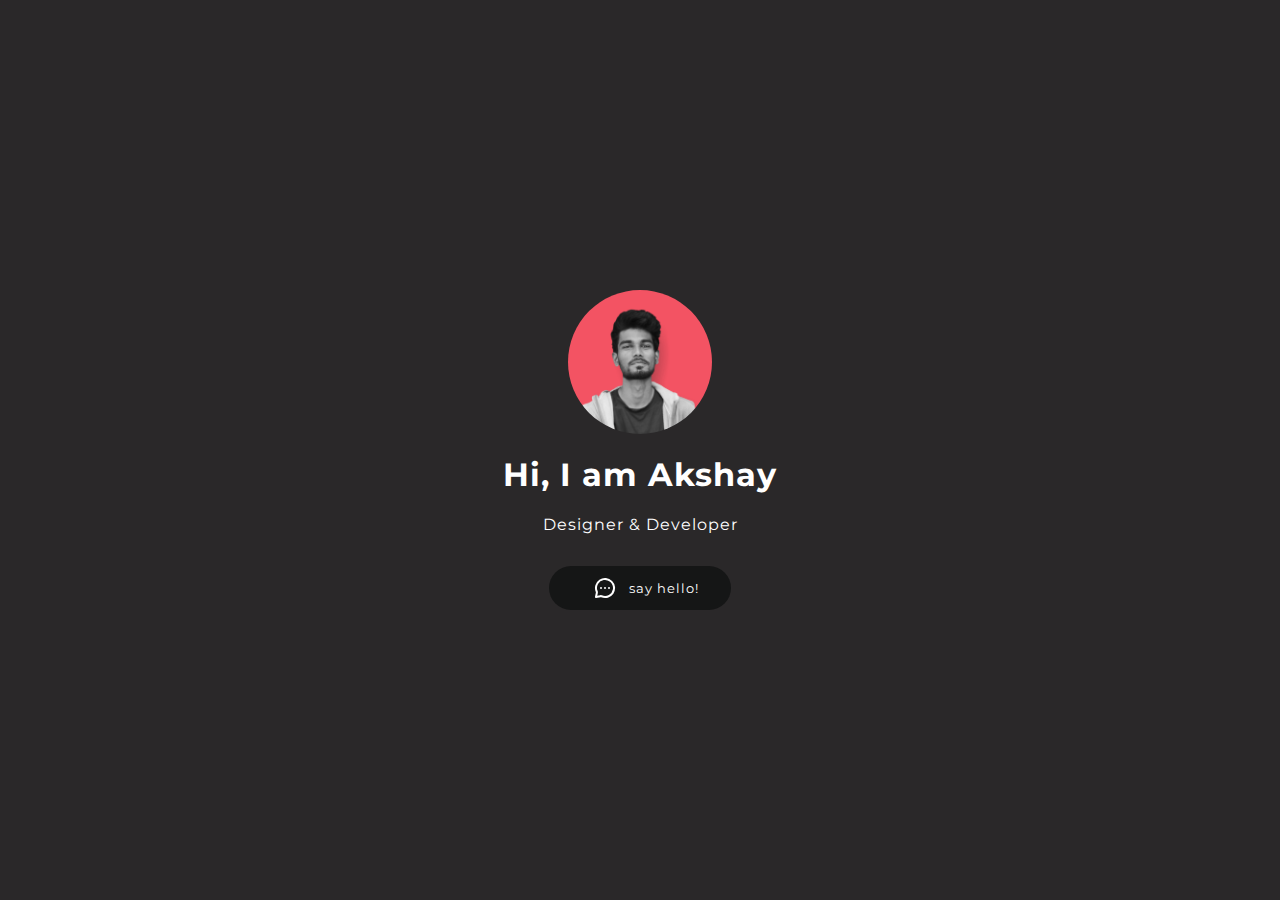
<file: index.html>
<!DOCTYPE html>
<html lang="en">

<head>
    <meta charset="UTF-8">
    <meta name="viewport" content="width=device-width, initial-scale=1.0">
    <meta http-equiv="X-UA-Compatible" content="ie=edge">
    <title>9paradox - Akshay Gaonkar - Designer & Developer</title>
    <link rel="apple-touch-icon" sizes="180x180" href="/favicon/apple-touch-icon.png">
    <link rel="icon" type="image/png" sizes="32x32" href="/favicon/favicon-32x32.png">
    <link rel="icon" type="image/png" sizes="16x16" href="/favicon/favicon-16x16.png">
    <link rel="manifest" href="/favicon/site.webmanifest">
    <meta name="description" itemprop="description"
        content="Hi, I am Akshay Gaonkar - Designer & Developer. I build Websites, Games, Mobile Apps and Software Applications. Also do UI/UX and Graphics Designer. From Goa, India." />
    <meta name="keywords"
        content="9paradox, akshay, Akshay Gaonkar, Designer and Developer, developer in goa, developer, designer, game developer, graphics designer, web developer, goa india" />
    <meta property="og:type" content="website" />
    <meta property="og:title" content="Akshay Gaonkar (9paradox) - Designer & Developer" />
    <meta property="og:description"
        content="Hi, I am Akshay Gaonkar - Designer & Developer. I build Websites, Games, Mobile Apps and Software Applications. Also do UI/UX and Graphics Designer. From Goa, India." />
    <meta property="og:locale" content="en-us" />
    <meta property="og:locale:alternate" content="en-uk" />
    <meta property="og:site_name" content="9paradox.com" />
    <meta property="og:image" content="/img/9paradox.jpg" />
    <meta property="og:image" content="/img/akshay-dp.png" />
    <link href="https://fonts.googleapis.com/css2?family=Montserrat:wght@400;700&display=swap" rel="stylesheet">
    <link rel="stylesheet" href="/css/style.css">
    <script async src="https://www.googletagmanager.com/gtag/js?id=G-J5LZ8EB9SF"></script>
    <script>
        window.dataLayer = window.dataLayer || [];
        function gtag() { dataLayer.push(arguments); }
        gtag('js', new Date());

        gtag('config', 'G-J5LZ8EB9SF', {
            'page_location': window.location.href
        });

        document.addEventListener('DOMContentLoaded', function () {
            var links = document.getElementsByTagName('a');
            for (var i = 0; i < links.length; i++) {
                links[i].addEventListener('click', function (event) {
                    event.preventDefault();
                    var url = event.target.href;
                    gtag('event', 'click', {
                        'event_category': 'Outbound Link',
                        'event_label': url
                    });
                    setTimeout(function () {
                        window.location.href = url;
                    }, 100);
                });
            }
        });
    </script>
</head>

<body>
    <main class="f-white">
        <div id="profile-pic" class="rounded-full bg-red"></div>
        <h1>Hi, I am Akshay</h1>
        <p class="mt-0 mb-32">Designer & Developer</p>
        <a href="https://www.instagram.com/9paradox/" class="btn btn-primary btn-rounded">
            <img src="img/icon/message.svg" class="icon"></i>
            say hello!
        </a>
    </main>
</body>

</html>
</file>
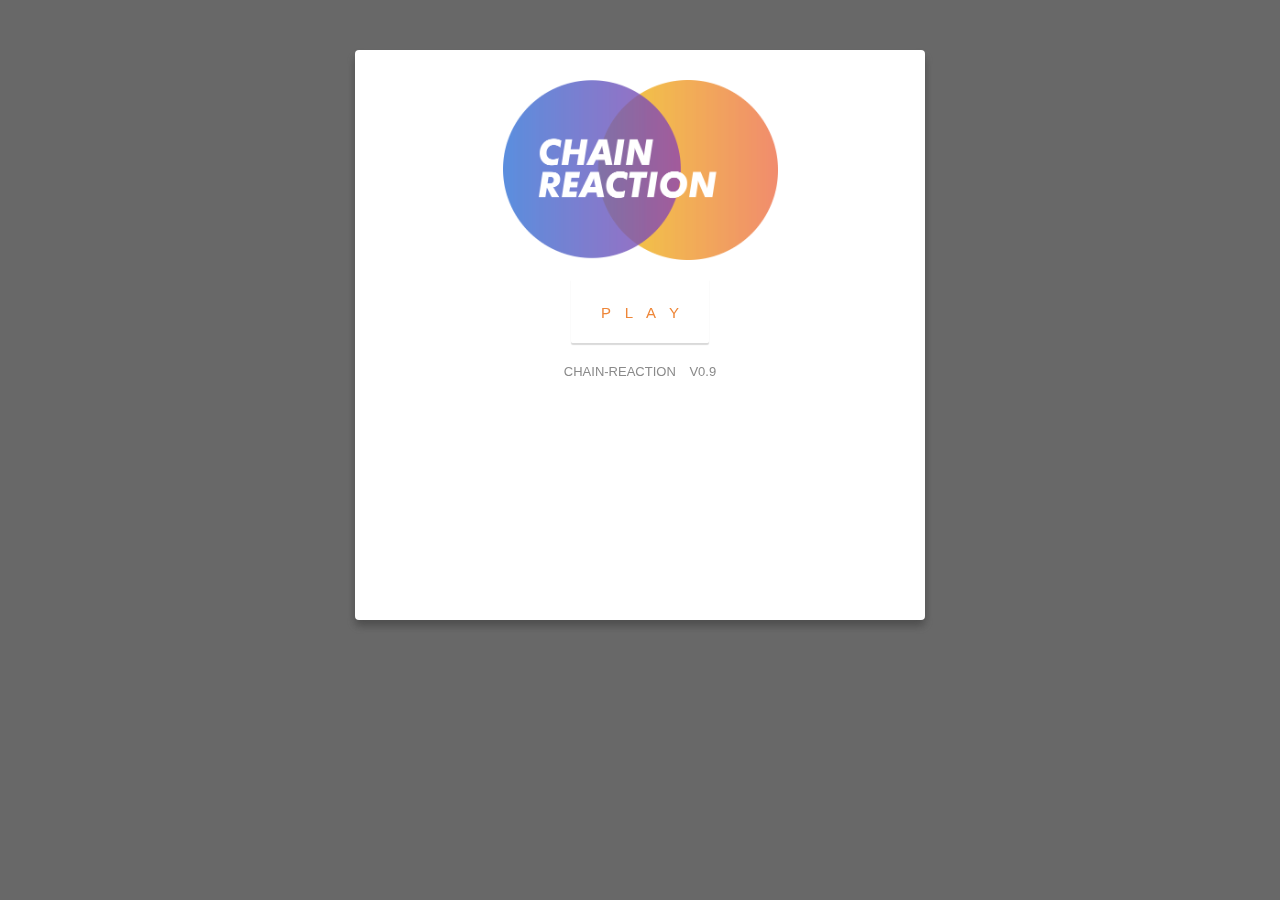
<file: chainreaction/index.html>
<html>

<head>
    <meta name="viewport" content="width=device-width,initial-scale=0.5">
    <link rel="stylesheet" href="css/style.css">
</head>

<body>
    <div id="startMenu" class="menu-over">
        <div class="popup">
            <img class="brand" src="img/logo.png">
            <br>
            <br>
            <a id="playbtn" href="#play" class="btn menu-ui text-yellow">P L A Y</a>
            <br>
            <br>
            <br>
            <span class="text-default animate-popout"> CHAIN-REACTION v0.9 </span>
        </div>
    </div>
    <div id="pauseMenu" class="menu-over" style="display:none;">
        <div class="popup">

            <img class="brand" src="img/logo.png">
            <br>
            <br>

            <a id="resumebtn" href="#resume" class="btn menu-ui">R E S U M E</a>
            <a id="restartbtn" href="#restart" class="btn menu-ui">R E S T A R T</a>
        </div>
    </div>
    <div id="gameoverMenu" class="menu-over" style="display:none;">
        <div class="popup">

            <img class="winImg" id="playerWinImg" src="img/green3.gif">
            <br>
            <br>
            <span class="text-default" id="playerWinText"> CHAIN-REACTION v0.1 </span>
            <br>
            <br>
            <br>
            <a id="againbtn" href="#restart" class="btn menu-ui">P L A Y  &nbsp; A G A I N</a>
        </div>
    </div>
    <div class="container" id="gameMenu" style="display:none;">
        <div class="top-menu">
            <span class="text-blue"> C H A I N </span>
            <span class="text-yellow">R E A C T I O N </span>
            <br>
            <br>
            <a id="pausebtn" href="#pause" class="btn">| |</a>
        </div>
        <div class="box">
            <div id="allCell" class="allCell">
            </div>
        </div>
    </div>
    <script src="js/app.js"></script>
</body>

</html>
</file>
<file: css/style.css>
body {
  margin: 0;
  font-family: "Montserrat", sans-serif;
  letter-spacing: 1px;
  background: #2a2829;
}

main {
  width: 100%;
  height: 100vh;
  display: flex;
  flex-direction: column;
  -webkit-align-content: center;
  align-items: center;
  justify-content: center;
}

.f-white {
  color: #ffffff;
}

h1 {
  text-align: center;
}

.italic {
  font-style: italic;
}

#profile-pic {
  width: 16vh;
  height: 16vh;
  background-image: url(../img/akshay-dp.png);
  background-repeat: no-repeat;
  background-position-y: 10px;
  background-size: cover;
}

.rounded-full {
  border-radius: 50%;
}

.bg-red {
  background-color: #f35363;
}

.mt-0 {
  margin-top: 0px;
}

.mb-32 {
  margin-bottom: 32px;
}

.btn {
  padding: 10px 32px;
  text-decoration: none;
  display: flex;
  align-items: center;
  transition: all 0.2s;
}

.btn-rounded {
  border-radius: 32px;
}

.btn-primary {
  background-color: #151616;
  color: #ffff;
  font-size: small;
}

.btn-primary:hover {
  padding: 10px 36px;
  background-color: #090909;
}

.icon {
  width: 24px;
  height: 24px;
  color: #ffff;
  padding: 0px 12px;
}
</file>
<file: chainreaction/css/style.css>
body {
    margin: 0px;
    background-color: #d3d3d3;
    font-family: 'Segoe UI', Tahoma, Geneva, Verdana, sans-serif;
}

* {
    /* transition: all 0.2s; */
}

a {
    text-decoration: none;
}

.float-right {
    clear: both;
    float: right;
}

.top-menu {
    width: 40%;
    min-width: 550px;
    margin: 0px auto;
    margin-top: 50px;
    text-align: center;
    background-color: #f5f5f5;
    padding: 40px 0px;
    color: #3d3d3d;
    border-radius: 4px 4px 0px 0px;
    box-shadow: 0px 6px 8px 0px #33333377;
    animation: fadein 0.8s;
}

.box {
    clear: both;
    min-width: 550px;
    margin: 0px auto;
    width: 40%;
    background-color: #ffffff;
    box-shadow: 0px 6px 8px 0px #33333385;
    border-radius: 0px 0px 4px 4px;
    animation: fadein 0.8s;
}

.btn {
    color: #3d3d3d;
    font-size: 15px;
    padding: 10px 15px;
    border-radius: 2px;
    transition: all 0.3s;
    background-color: #ffffffb7;
    animation: popout 1s;
    box-shadow: 0px 2px 1px 0px #3333332f;
}

.btn:hover {
    background-color: #ffffffe5;
    border-radius: 6px;
    box-shadow: 0px 4px 4px 0px #33333357;
}

.menu-over {
    position: fixed;
    top: 0px;
    left: 0px;
    width: 100%;
    height: 100%;
    background-color: #00000081;
    padding-top: 50px;
    text-align: center;
    z-index: 999;
}

.brand {
    width: 50%;
    margin: 20px;
    animation: popout 0.8s;
}

winImg {
    width: 20%;
    margin: 20px;
}

.menu-ui {
    padding: 20px 30px;
}

@keyframes fadein {
    from {
        opacity: 0; 
        top: -500px;
    }
    to {
        opacity: 1;
        top: 0;
    }
}

@keyframes popout {
    from{
        transform:scale(0)
    }
    80%{
        transform:scale(1.1)
    }
    to{
        transform:scale(1)
    }
}

.popup {
    clear: both;
    position: relative;
    min-width: 550px;
    min-height: 550px;
    margin: 0px auto;
    width: 40%;
    padding: 10px;
    background-color: #ffffff;
    box-shadow: 0px 6px 8px 0px #33333385;
    border-radius: 4px;
    animation: popout 0.6s;
    overflow: hidden;
}

.rowCell {
    display: inline;
    clear: both
}

.cell {
    display: inline;
    float: left;
    margin: 2px;
    width: 54px;
    height: 54px;
    /* border: 1px solid #01ff56; */
    border: 1px solid #4e62c8;
    border-radius: 4px;
    
    animation: popout 0.4s;
    /* transition:all 0.2s; */
}

.allCell {
    padding: 20px;
    width: 480px;
    height: 620px;
    margin: 0px auto;
}

.cell:hover {
    background-color: #0000001c;
}

.atom {
    position: relative;
    width: 54px;
    height: 54px;
    display: inline-block;
    /* transition: all 0.4s; */
}

.red-border {
    /* border: 1px solid #ff0101; */
    border: 1px solid #ee8638;
}

.text-blue {
    color: #4e62c8;
    font-variant-caps: all-petite-caps;
    font-size: 22px;
    word-spacing: 10px;
    
    animation: popout 0.7s;
}

.text-yellow {
    color: #ee8638;
    font-variant-caps: all-petite-caps;
    font-size: 22px;
    word-spacing: 10px;
    
    animation: popout 0.7s;
}

.text-default {
    color: #8a8a8a;
    font-variant-caps: all-petite-caps;
    font-size: 18px;
    word-spacing: 10px;
}
</file>
